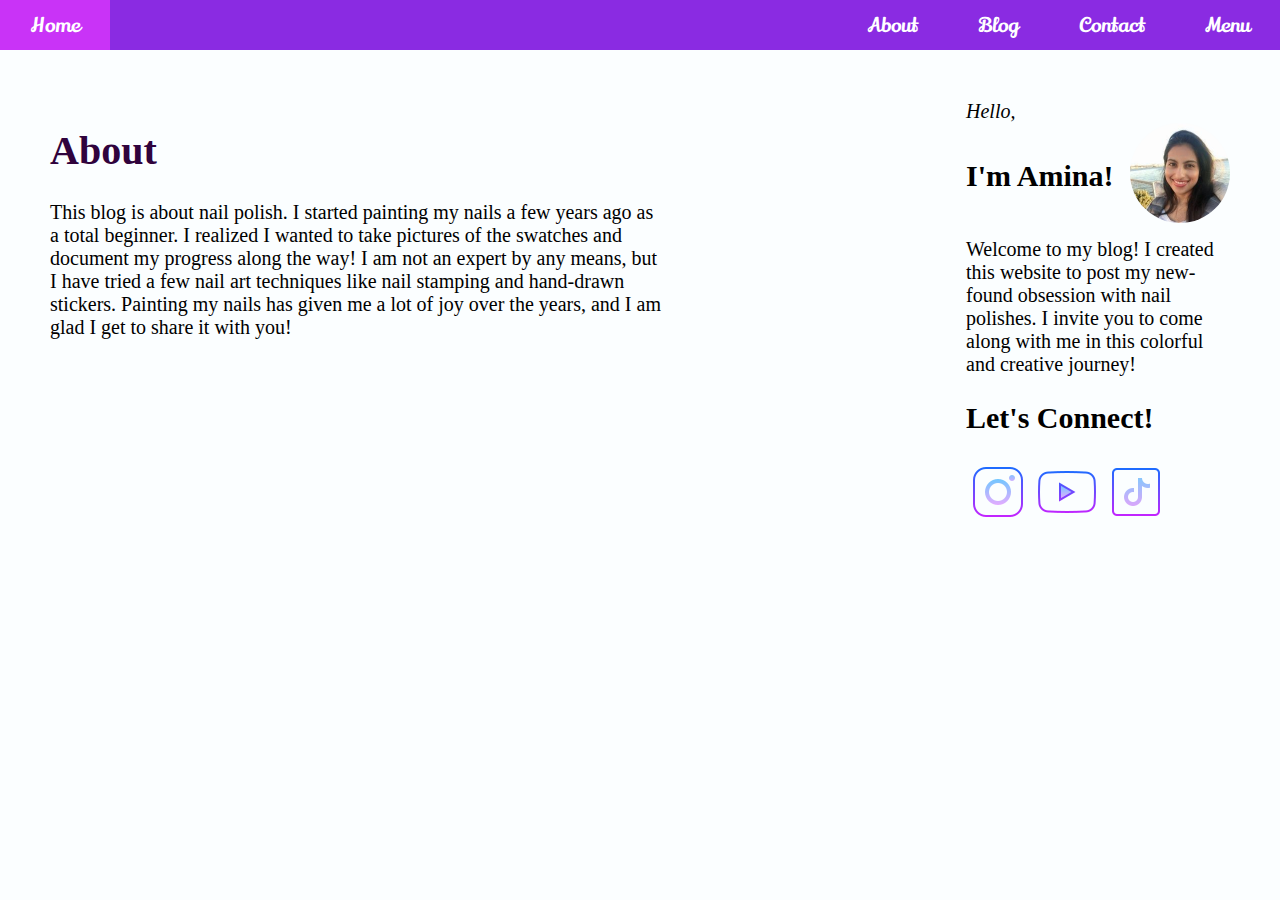
<file: pages/about.html>
<!DOCTYPE html>
<html>
    <head>
        <link rel="stylesheet" href="../styles/style.css">
        <link rel="preconnect" href="https://fonts.googleapis.com">
        <link rel="preconnect" href="https://fonts.gstatic.com" crossorigin>
        <link href="https://fonts.googleapis.com/css2?family=Lily+Script+One&display=swap" rel="stylesheet">
    </head>

    <style>
        body {background-color: rgb(251, 254, 255);}
        h1   {color: rgb(48, 3, 61);}
    </style>

    <body>
        <nav class="navbar">
            <ul>
                <li><a href="index.html">Home</a></li>
                <li><a href="about.html">About</a></li>
                <li><a href="blog.html">Blog</a></li>
                <li><a href="contact.html">Contact</a></li>
                <li>
                    <a href="#">Menu</a>
                    <ul>
                        <li><a href="index.html">Home</a></li>
                        <li><a href="blog.html">Blog</a></li>
                        <li><a href="about.html">About</a></li>
                        <li><a href="contact.html">Contact</a></li>
                    </ul>

                </li>
            </ul>
        </nav>

        <div class="aboutContainer">

            <div class="aboutColumn">
                <h1>About</h1>
                This blog is about nail polish. I started painting my nails a few years ago as a total beginner. I realized I wanted to take pictures of the swatches and document my progress along the way! I am not an expert by any means, but I have tried a few nail art techniques like nail stamping and hand-drawn stickers. Painting my nails has given me a lot of joy over the years, and I am glad I get to share it with you!
            </div>
            
            <div class="aboutPicColumn">
                <i>Hello,</i>
                <div class="aboutPic">
                    <div>
                        <h2><b>I'm Amina!</b> 
                    </div>
                    <div>
                        <img src="../images/about_img.JPG" alt="Me!" style="border-radius: 50%" height="100px" width="100px"></h2>
                    </div>          
                </div>
                
                Welcome to my blog! I created this website to post my new-found obsession with nail polishes. I invite you to come along with me in this colorful and creative journey!

                <div class="aboutConnect">
                    <h2>Let's Connect!</h2>
                    <a href="https://www.instagram.com/"><img src="../images/instagram.png" alt="Instagram"></a>
                    <a href="https://www.youtube.com/"><img src="../images/youtube.png" alt="YouTube"></a>
                    <a href="https://www.tiktok.com/"><img src="../images/tiktok.png" alt="TikTok"></a>

                </div>
            </div>
        </div>
    </body>

</html>
</file>
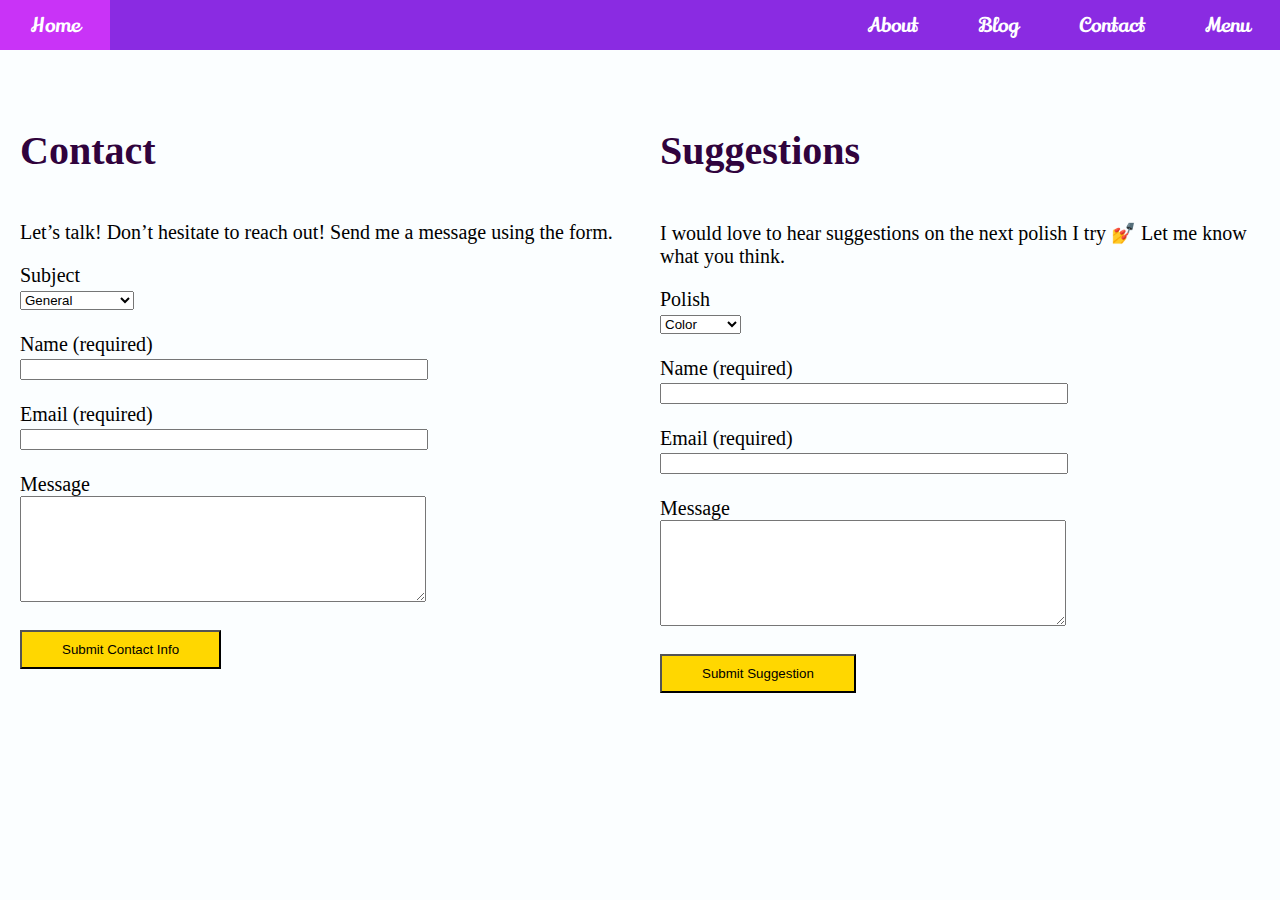
<file: pages/contact.html>
<!DOCTYPE html>
<html>
    <head>
        <link rel="stylesheet" href="../styles/style.css">
        <link rel="preconnect" href="https://fonts.googleapis.com">
        <link rel="preconnect" href="https://fonts.gstatic.com" crossorigin>
        <link href="https://fonts.googleapis.com/css2?family=Lily+Script+One&display=swap" rel="stylesheet">
    </head>

    <style>
        body {background-color: rgb(251, 254, 255);}
        h1   {color: rgb(48, 3, 61);}
    </style>

    <body>

        <nav class="navbar">
            <ul>
                <li><a href="index.html">Home</a></li>
                <li><a href="about.html">About</a></li>
                <li><a href="blog.html">Blog</a></li>
                <li><a href="contact.html">Contact</a></li>
                <li>
                    <a href="#">Menu</a>
                    <ul>
                        <li><a href="index.html">Home</a></li>
                        <li><a href="blog.html">Blog</a></li>
                        <li><a href="about.html">About</a></li>
                        <li><a href="contact.html">Contact</a></li>
                    </ul>

                </li>
            </ul>
        </nav>

        <div class="contactContainer">
            <div class="contactColumn">
                <div class="contactHeader">
                    <h1>Contact</h1>
                </div>
        
                <div class="contact">
                    <p>Let’s talk! Don’t hesitate to reach out! Send me a message using the form.</p>
                    <form action="#">
                        <div class="contactInfo">
                            <label for="subject">Subject</label>
                            <select name="subject" id="subject">
                              <option value="general">General</option>
                              <option value="marketing">Marketing</option>
                              <option value="technical_issue">Technical Issue</option>
                            </select>
                            <br>
                            <br>
                            <label for="name">Name (required)</label> 
                            <input type="text" name="name" id="name" required />
                            <br>
                            <br>
                            <label for="email">Email (required) </label> 
                            <input type="email" name="email" id="email" pattern="^\w+([.-]?\w+)*@\w+([.-]?\w+)*(\.\w{2,3})+$" required />
                            <br>
                            <br>
                            <label for="message">Message</label> 
                            <textarea id="message" name="message" required></textarea>
                            <br>
                            <br>
                            <input type="submit" id="button" value="Submit Contact Info">
                        </div>
                    </form>
                </div>
            </div>

            <div class="suggestionColumn">
                <div class="suggestionHeader">
                    <h1>Suggestions</h1>
                </div>
        
                <div class="suggestion">
                    <p>I would love to hear suggestions on the next polish I try 💅 Let me know what you think.</p>
                    <form action="#">
                        <div class="suggestionInfo">
                            <label for="suggestion">Polish</label>
                            <select name="suggestion" id="suggestion">
                              <option value="color">Color</option>
                              <option value="color">Collection</option>
                            </select>
                            <br>
                            <br>
                            <label for="name2">Name (required)</label> 
                            <input type="text" name="name2" id="name2" required />
                            <br>
                            <br>
                            <label for="email2">Email (required) </label> 
                            <input type="email" name="email2" id="email2" pattern="^\w+([.-]?\w+)*@\w+([.-]?\w+)*(\.\w{2,3})+$" required />
                            <br>
                            <br>
                            <label for="message2">Message</label> 
                            <textarea id="message2" name="message2" required></textarea>
                            <br>
                            <br>
                            <input type="submit" id="button2" value="Submit Suggestion">
                        </div>
                    </form>
                </div>
            </div>
        </div>
    

        <script type="text/javascript" src="contact.js"></script>
    </body>

</html>
</file>
<file: styles/style.css>
body {
    margin: 0px;
    font-family: Garamond, serif;
}

.navbar ul {
    display: flex;
    width: 100%;
    list-style-type: none;
    justify-content: flex-end;
    align-items: center;
    background-color: blueviolet;
    font-family: "Lily Script One", system-ui;
    font-size: 20px;
    padding: 0px;
    margin: 0px;

}

.navbar li{
    height: 50px;

}

.navbar {
    position: relative;
    z-index: 999;
}

.navbar a {
    display: flex;
    align-items: center;
    height: 100%;
    padding: 0 30px;
    color: white;
    text-decoration: none;
    text-align: center;
}

.navbar ul ul {
    position: absolute;
    top: 100%;
    display: none;
  }

  .navbar ul ul li {
    display: block;
  }
  
  .navbar li:hover ul {
    display: block;
  }

  .navbar ul ul li a:hover {
    background-color: rgb(201, 51, 247);
  }

.navbar a:hover{
    background-color: rgb(201, 51, 247);
}

nav li:first-child {
    margin-right: auto;
}

.contactContainer {
    display: flex;
    padding-top: 50px;
    font-size: 20px;
}

.contactColumn, .suggestionColumn {
    flex: 50%;
}

.contactHeader, .suggestionHeader {
    padding-left: 20px;
    font-size: 20px;
    
}

.contact, .suggestion {
    display: flex;
    flex-direction: column;
    padding-left: 20px;
    font-size: 20px;
}

label {
    display: block;
}

#name, #email, #message, #name2, #email2, #message2 {
    width: 400px;
}

#message, #message2 {
    height: 100px

}

#button, #button2 {
    padding: 10px 40px;
    background-color:gold;
}

.aboutContainer {
    display: flex;
    padding-top: 50px;
    font-size: 20px;
}

.aboutColumn {
    flex: 70%;
    padding-right: 300px;
    padding-left: 50px;
}

.aboutPicColumn {
    flex: 30%;
    padding-right: 50px;
    justify-content: center;
}

.aboutPic {
    display: flex;
    justify-content: space-between;
    padding-bottom: 10px;
    align-items: center;
    
}

.aboutConnect ul {
    list-style-type: none;
}

.aboutConnect a {
    text-decoration: none;
}

.banner {
    position: relative;
}

.bannerImage {
    display: block;
    width: 100%;
}

.bannerOverlay {
    position: absolute;
    top: 0;
    left: 0;
    width: 100%;
    height: 100%;
    background: rgba(0, 0, 0, 0.6);
    color: white;
    display: flex;
    flex-direction: column;
    align-items: center;
    justify-content: center;
    opacity: 0;
    transition: 0.25s;
}

.bannerOverlay > * {
    transform: translateY(20px);
    transition: transform 0.25s;
}

.bannerOverlay:hover {
    opacity: 1;
}

.bannerOverlay:hover > * {
    transform: translateY(0);
}

.bannerTitle {
    font-size: 6em;
    font-weight: bold;
}

.banner_description {
    font-size: 1.25em; 
    margin-top: 0.25;

}

td {
    text-align: center;
}

img.animated-gif{
    width: 540px;
    height: auto;
  }

td a {
    color: blueviolet;
    text-decoration: none;
}

td a:hover {
    text-decoration: underline;
}

.blogHeader {
    padding-top: 50px;
}
</file>
